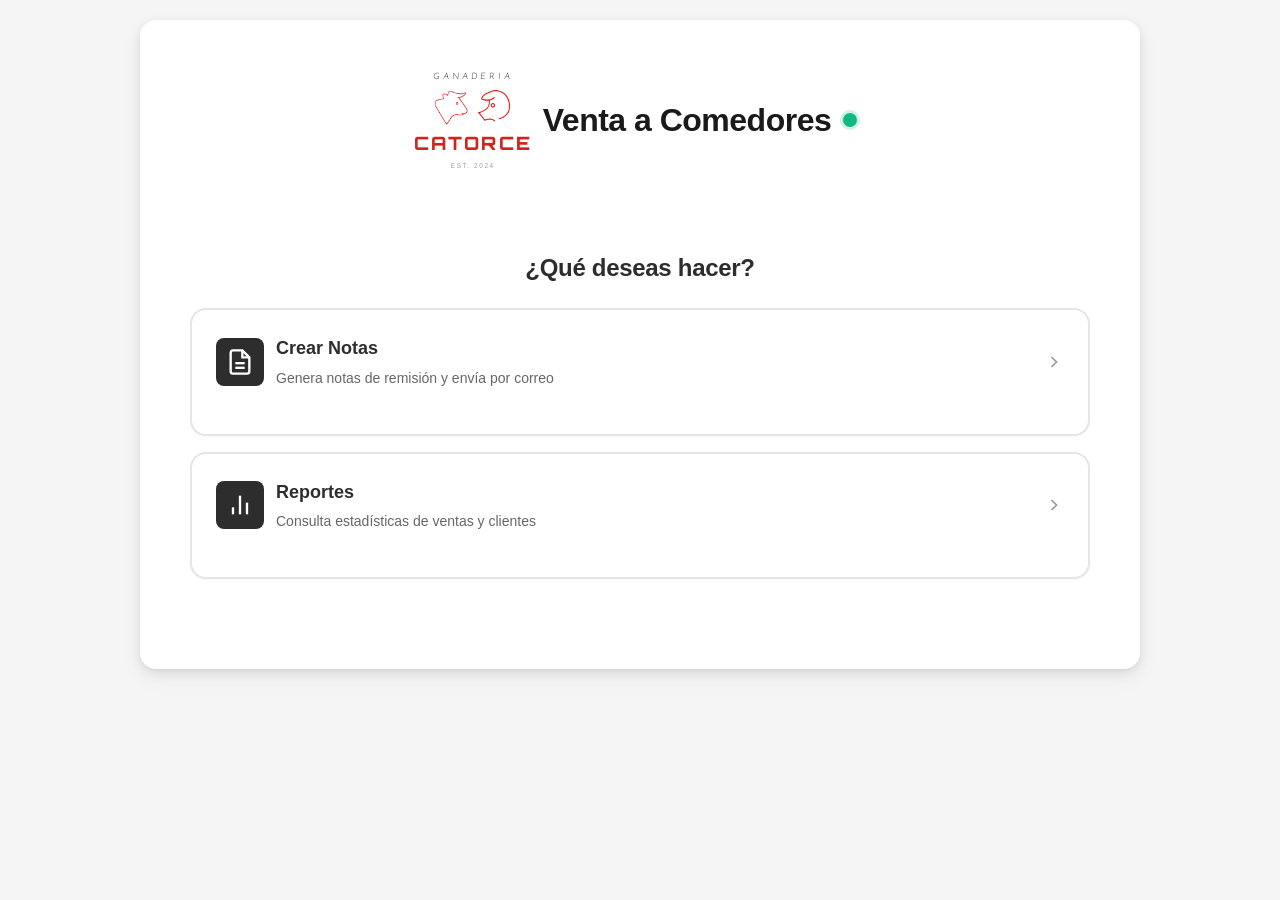
<file: index.html>
<!DOCTYPE html>
<html lang="es">
<head>
    <meta charset="UTF-8">
    <meta name="viewport" content="width=device-width, initial-scale=1.0">
    <title>Ganadería Catorce</title>
    <link rel="icon" type="image/svg+xml" href="assets/favicon.svg">
    <link href="https://fonts.googleapis.com/css2?family=Josefin+Sans:ital,wght@1,300&family=Orbitron:wght@800&display=swap" rel="stylesheet">
    <link rel="stylesheet" href="style.css">
</head>
<body>
    <div class="container">
        <header class="header-centered">
            <div class="header-left">
                <div class="logo">
                    <span class="logo__ganaderia">Ganaderia</span>
                    <div class="logo__icon"><img src="assets/cow-pig.png" alt="Ganadería Catorce"></div>
                    <span class="logo__catorce">CATORCE</span>
                    <span class="logo__est">EST. 2024</span>
                </div>
                <div class="title-container">
                    <h1>Venta a Comedores</h1>
                    <span class="status-dot ready" title="Estado: Lista"></span>
                </div>
            </div>
        </header>

        <div class="conceptos-section" style="margin-top: 0;">
            <h2 style="text-align: center; margin-bottom: 24px;">¿Qué deseas hacer?</h2>

            <div style="display: grid; gap: 16px;">
                <!-- Crear Notas Card -->
                <a href="notas.html" style="text-decoration: none;" onclick="event.preventDefault(); window.location.href='notas.html';">
                    <div class="concepto-card" style="cursor: pointer; transition: transform 0.2s, box-shadow 0.2s;"
                         onmouseover="this.style.transform='translateY(-2px)'; this.style.boxShadow='0 8px 16px rgba(0,0,0,0.1)'"
                         onmouseout="this.style.transform=''; this.style.boxShadow=''">
                        <div class="card-row">
                            <div class="card-field full-width">
                                <div style="display: flex; align-items: center; gap: 12px;">
                                    <div style="width: 48px; height: 48px; background: #2d2d2d; border-radius: 8px; display: flex; align-items: center; justify-content: center; flex-shrink: 0;">
                                        <svg xmlns="http://www.w3.org/2000/svg" viewBox="0 0 24 24" fill="none" stroke="white" stroke-width="2" style="width: 28px; height: 28px;">
                                            <path d="M14 2H6a2 2 0 0 0-2 2v16a2 2 0 0 0 2 2h12a2 2 0 0 0 2-2V8z"></path>
                                            <polyline points="14 2 14 8 20 8"></polyline>
                                            <line x1="16" y1="13" x2="8" y2="13"></line>
                                            <line x1="16" y1="17" x2="8" y2="17"></line>
                                        </svg>
                                    </div>
                                    <div style="flex: 1;">
                                        <div style="font-size: 18px; font-weight: 600; color: #2d2d2d; margin-bottom: 4px;">Crear Notas</div>
                                        <div style="font-size: 14px; color: #666;">Genera notas de remisión y envía por correo</div>
                                    </div>
                                    <svg xmlns="http://www.w3.org/2000/svg" viewBox="0 0 24 24" fill="none" stroke="#999" stroke-width="2" style="width: 20px; height: 20px;">
                                        <polyline points="9 18 15 12 9 6"></polyline>
                                    </svg>
                                </div>
                            </div>
                        </div>
                    </div>
                </a>

                <!-- Reportes Card -->
                <a href="reports.html" style="text-decoration: none;" onclick="event.preventDefault(); window.location.href='reports.html';">
                    <div class="concepto-card" style="cursor: pointer; transition: transform 0.2s, box-shadow 0.2s;"
                         onmouseover="this.style.transform='translateY(-2px)'; this.style.boxShadow='0 8px 16px rgba(0,0,0,0.1)'"
                         onmouseout="this.style.transform=''; this.style.boxShadow=''">
                        <div class="card-row">
                            <div class="card-field full-width">
                                <div style="display: flex; align-items: center; gap: 12px;">
                                    <div style="width: 48px; height: 48px; background: #2d2d2d; border-radius: 8px; display: flex; align-items: center; justify-content: center; flex-shrink: 0;">
                                        <svg xmlns="http://www.w3.org/2000/svg" viewBox="0 0 24 24" fill="none" stroke="white" stroke-width="2" style="width: 28px; height: 28px;">
                                            <line x1="18" y1="20" x2="18" y2="10"></line>
                                            <line x1="12" y1="20" x2="12" y2="4"></line>
                                            <line x1="6" y1="20" x2="6" y2="14"></line>
                                        </svg>
                                    </div>
                                    <div style="flex: 1;">
                                        <div style="font-size: 18px; font-weight: 600; color: #2d2d2d; margin-bottom: 4px;">Reportes</div>
                                        <div style="font-size: 14px; color: #666;">Consulta estadísticas de ventas y clientes</div>
                                    </div>
                                    <svg xmlns="http://www.w3.org/2000/svg" viewBox="0 0 24 24" fill="none" stroke="#999" stroke-width="2" style="width: 20px; height: 20px;">
                                        <polyline points="9 18 15 12 9 6"></polyline>
                                    </svg>
                                </div>
                            </div>
                        </div>
                    </div>
                </a>
            </div>
        </div>
    </div>
</body>
</html>
</file>
<file: style.css>
/* Local font fallbacks */
@font-face {
    font-family: 'Josefin Sans';
    src: url('assets/fonts/JosefinSans-Variable.ttf') format('truetype');
    font-weight: 300;
    font-style: italic;
    font-display: swap;
}

@font-face {
    font-family: 'Orbitron';
    src: url('assets/fonts/Orbitron-Variable.ttf') format('truetype');
    font-weight: 800;
    font-style: normal;
    font-display: swap;
}

* {
    margin: 0;
    padding: 0;
    box-sizing: border-box;
}

/* Custom Scrollbar - Match Theme */
::-webkit-scrollbar {
    width: 12px;
}

::-webkit-scrollbar-track {
    background: #f5f5f5;
}

::-webkit-scrollbar-thumb {
    background: #2d2d2d;
    border-radius: 6px;
    border: 2px solid #f5f5f5;
}

::-webkit-scrollbar-thumb:hover {
    background: #1a1a1a;
}

/* Firefox scrollbar */
* {
    scrollbar-width: thin;
    scrollbar-color: #2d2d2d #f5f5f5;
}

body {
    font-family: 'Segoe UI', Tahoma, Geneva, Verdana, sans-serif;
    background: #f5f5f5;
    min-height: 100vh;
    padding: 20px;
    line-height: 1.6;
}

.container {
    max-width: 1000px;
    margin: 0 auto;
    background: white;
    border-radius: 16px;
    box-shadow: 0 1px 3px rgba(0, 0, 0, 0.05),
                0 4px 12px rgba(0, 0, 0, 0.08),
                0 8px 24px rgba(0, 0, 0, 0.05);
    padding: 50px;
}

header {
    display: flex;
    justify-content: space-between;
    align-items: center;
    margin-bottom: 40px;
    border-bottom: 2px solid #e5e5e5;
    padding-bottom: 30px;
    gap: 25px;
}

/* Centered header variant for landing page */
header.header-centered {
    border-bottom: none;
    padding-bottom: 40px;
    justify-content: center;
}

header.header-centered .header-left {
    margin: 0 auto;
}

.header-left {
    display: flex;
    align-items: center;
    gap: 20px;
}

/* Header actions container */
.header-actions {
    display: flex;
    gap: 8px;
}

/* --- Logo Component --- */
.logo {
    display: flex;
    flex-direction: column;
    align-items: center;
    gap: 0;
    text-align: center;
    flex-shrink: 0;
    width: 100px;
}

.logo__ganaderia {
    font-family: 'Josefin Sans', sans-serif;
    font-weight: 300;
    font-style: italic;
    letter-spacing: 0.35em;
    text-transform: uppercase;
    font-size: 0.55rem;
    margin-bottom: 0.2rem;
    color: #2d2d2d;
}

.logo__icon {
    display: block;
    width: 80px;
    margin: 0.1rem 0;
}

.logo__icon img {
    display: block;
    width: 100%;
    height: auto;
}

.logo__catorce {
    font-family: 'Orbitron', sans-serif;
    font-weight: 800;
    letter-spacing: 0.12em;
    text-transform: uppercase;
    font-size: 1.15rem;
    margin-top: 0.1rem;
    color: #d4231a;
}

.logo__est {
    font-family: 'Inter', sans-serif;
    font-weight: 400;
    letter-spacing: 0.25em;
    font-size: 0.4rem;
    margin-top: 0.2rem;
    color: rgba(10, 10, 10, 0.4);
}

/* Landing page specific styles */
.landing-section {
    margin-top: 0;
}

.landing-title {
    text-align: center;
    margin-bottom: 24px;
}

.cards-grid {
    display: grid;
    gap: 16px;
}

.card-link {
    text-decoration: none;
}

.card-interactive {
    cursor: pointer;
    transition: transform 0.2s, box-shadow 0.2s;
}

.card-interactive:hover {
    transform: translateY(-2px);
    box-shadow: 0 8px 16px rgba(0, 0, 0, 0.1);
}

.card-content {
    display: flex;
    align-items: center;
    gap: 12px;
}

.card-icon {
    width: 48px;
    height: 48px;
    background: #2d2d2d;
    border-radius: 8px;
    display: flex;
    align-items: center;
    justify-content: center;
    flex-shrink: 0;
}

.card-icon svg {
    width: 28px;
    height: 28px;
}

.card-text-content {
    flex: 1;
}

.card-title {
    font-size: 18px;
    font-weight: 600;
    color: #2d2d2d;
    margin-bottom: 4px;
}

.card-description {
    font-size: 14px;
    color: #666;
}

.card-arrow {
    width: 20px;
    height: 20px;
}

/* Reports page specific styles */
.loading-state,
.error-state {
    display: none;
    text-align: center;
    padding: 40px;
}

.error-text {
    color: #d32f2f;
}

.error-subtext {
    font-size: 14px;
    color: #666;
}

.period-info {
    text-align: center;
    color: #666;
    font-size: 14px;
}

.revenue-amount {
    color: #2e7d32;
    font-weight: bold;
}

.report-table {
    width: 100%;
    border-collapse: collapse;
}

.report-table thead tr {
    background: #f5f5f5;
}

.report-table th {
    padding: 10px;
    text-align: left;
    border-bottom: 2px solid #ddd;
}

.report-table th.text-right {
    text-align: right;
}

.report-table td {
    padding: 20px;
    text-align: center;
    color: #999;
}

.table-container {
    /* Inherits from existing styles */
}

.btn-new {
    background-color: transparent;
    color: #2d2d2d;
    border: 2px solid #2d2d2d;
    padding: 12px 24px;
    border-radius: 10px;
    cursor: pointer;
    font-size: 15px;
    font-weight: 600;
    transition: all 0.2s ease;
    display: flex;
    align-items: center;
    gap: 8px;
    white-space: nowrap;
    min-height: 48px;
}

.btn-new:hover {
    background-color: #2d2d2d;
    color: white;
    box-shadow: 0 2px 8px rgba(45, 45, 45, 0.2);
}

.btn-new:active {
    transform: scale(0.98);
}

/* Tab Buttons */
.tab-button {
    background-color: transparent;
    color: #666;
    border: none;
    border-bottom: 3px solid transparent;
    padding: 12px 24px;
    cursor: pointer;
    font-size: 15px;
    font-weight: 600;
    transition: all 0.2s ease;
}

.tab-button:hover {
    color: #2d2d2d;
    background-color: #f5f5f5;
}

.tab-button.active {
    color: #2d2d2d;
    border-bottom-color: #2d2d2d;
}

/* Comparison View */
.comparison-metric-card {
    background: white;
    border: 1px solid #e0e0e0;
    border-radius: 8px;
    padding: 10px;
    margin-bottom: 10px;
}

.comparison-metric-header {
    font-size: 11px;
    color: #666;
    margin-bottom: 8px;
    font-weight: 600;
    text-transform: uppercase;
    letter-spacing: 0.5px;
}

.comparison-metric-row {
    display: flex;
    flex-direction: column;
    gap: 6px;
}

.comparison-metric-item {
    text-align: center;
    padding: 8px;
    background: #f8f9fa;
    border-radius: 6px;
}

.comparison-metric-label {
    font-size: 9px;
    color: #999;
    margin-bottom: 3px;
    text-transform: uppercase;
    letter-spacing: 0.5px;
    font-weight: 600;
}

.comparison-metric-value {
    font-size: 16px;
    font-weight: 700;
    color: #2d2d2d;
}

.comparison-metric-change {
    display: inline-flex;
    align-items: center;
    justify-content: center;
    gap: 3px;
    font-size: 14px;
    font-weight: 700;
    padding: 6px 12px;
    border-radius: 6px;
}

/* Smaller badges for table cells */
.comparison-metric-change-small {
    display: inline-flex;
    align-items: center;
    justify-content: center;
    gap: 3px;
    font-size: 12px;
    font-weight: 600;
    padding: 4px 8px;
    border-radius: 6px;
}

.comparison-metric-change.positive,
.comparison-metric-change-small.positive {
    background-color: #d1fae5;
    color: #059669;
}

.comparison-metric-change.negative,
.comparison-metric-change-small.negative {
    background-color: #fee2e2;
    color: #dc2626;
}

.comparison-metric-change.neutral,
.comparison-metric-change-small.neutral {
    background-color: #f3f4f6;
    color: #666;
}

.comparison-arrow {
    font-size: 16px;
}

/* Comparison tables */
.comparison-table th {
    padding: 8px;
    font-size: 11px;
    font-weight: 600;
}

.comparison-table td {
    padding: 8px;
    font-size: 13px;
}

/* Autocomplete Dropdown */
.autocomplete-wrapper {
    position: relative;
    width: 100%;
}

.autocomplete-dropdown {
    display: none;
    position: absolute;
    top: 100%;
    left: 0;
    right: 0;
    background: white;
    border: 2px solid #2d2d2d;
    border-top: none;
    border-radius: 0 0 8px 8px;
    max-height: 200px;
    overflow-y: auto;
    z-index: 1000;
    box-shadow: 0 4px 12px rgba(0, 0, 0, 0.15);
    margin-top: -2px;
}

.autocomplete-dropdown.show {
    display: block;
}

.autocomplete-item {
    padding: 12px 16px;
    cursor: pointer;
    transition: background-color 0.15s ease;
    border-bottom: 1px solid #f0f0f0;
    font-size: 15px;
    color: #2d2d2d;
}

.autocomplete-item:last-child {
    border-bottom: none;
}

.autocomplete-item:hover,
.autocomplete-item.active {
    background-color: #f5f5f5;
}

.autocomplete-item:active {
    background-color: #e8e8e8;
}

.autocomplete-dropdown::-webkit-scrollbar {
    width: 8px;
}

.autocomplete-dropdown::-webkit-scrollbar-track {
    background: #f5f5f5;
    border-radius: 0 0 8px 0;
}

.autocomplete-dropdown::-webkit-scrollbar-thumb {
    background: #2d2d2d;
    border-radius: 4px;
}

.autocomplete-dropdown::-webkit-scrollbar-thumb:hover {
    background: #1a1a1a;
}

.autocomplete-wrapper input:focus {
    border-bottom-left-radius: 0;
    border-bottom-right-radius: 0;
}

h1 {
    color: #1a1a1a;
    font-size: 32px;
    font-weight: 700;
    margin: 0;
    line-height: 1.3;
    letter-spacing: -0.5px;
}

.title-container {
    display: flex;
    align-items: center;
    gap: 12px;
}

.status-dot {
    width: 14px;
    height: 14px;
    border-radius: 50%;
    background-color: #9ca3af;
    transition: all 0.3s ease;
    flex-shrink: 0;
}

.status-dot.ready {
    background-color: #10b981;
    box-shadow: 0 0 0 3px rgba(16, 185, 129, 0.2);
    animation: pulse-ready 2s ease-in-out infinite;
}

@keyframes pulse-ready {
    0%, 100% {
        box-shadow: 0 0 0 3px rgba(16, 185, 129, 0.2);
    }
    50% {
        box-shadow: 0 0 0 6px rgba(16, 185, 129, 0.1);
    }
}

/* Status Indicators */
.status-indicators {
    display: flex;
    justify-content: center;
    gap: 15px;
    margin-top: 15px;
    flex-wrap: wrap;
}

.status-indicator {
    display: flex;
    align-items: center;
    gap: 6px;
    padding: 6px 12px;
    border-radius: 20px;
    font-size: 13px;
    font-weight: 600;
    background-color: #f5f5f5;
    border: 1px solid #e5e5e5;
    transition: all 0.3s;
}

.status-icon {
    width: 14px;
    height: 14px;
    stroke-width: 2.5;
}

.status-text {
    font-size: 12px;
}

/* Online Status States */
.status-indicator.online {
    background-color: #d1fae5;
    border-color: #a7f3d0;
    color: #065f46;
}

.status-indicator.online .status-icon {
    stroke: #065f46;
}

.status-indicator.offline {
    background-color: #fee2e2;
    border-color: #fecaca;
    color: #991b1b;
}

.status-indicator.offline .status-icon {
    stroke: #991b1b;
}

.status-indicator.checking {
    background-color: #fef3c7;
    border-color: #fde68a;
    color: #92400e;
}

.status-indicator.checking .status-icon {
    stroke: #92400e;
    animation: pulse 1.5s ease-in-out infinite;
}

@keyframes pulse {
    0%, 100% {
        opacity: 1;
    }
    50% {
        opacity: 0.5;
    }
}

/* Data Status States */
.status-indicator.data-success {
    background-color: #d1fae5;
    border-color: #a7f3d0;
    color: #065f46;
}

.status-indicator.data-success .status-icon {
    stroke: #065f46;
}

.status-indicator.data-error {
    background-color: #fee2e2;
    border-color: #fecaca;
    color: #991b1b;
}

.status-indicator.data-error .status-icon {
    stroke: #991b1b;
}

h2 {
    color: #2d2d2d;
    font-size: 24px;
    font-weight: 700;
    margin-bottom: 20px;
    line-height: 1.4;
    letter-spacing: -0.3px;
}

.form-section {
    margin-bottom: 40px;
}

.form-row {
    display: flex;
    gap: 20px;
    margin-bottom: 20px;
}

.form-group {
    flex: 1;
}

.form-group.full-width {
    flex: 100%;
}

label {
    display: block;
    font-weight: 600;
    color: #555;
    margin-bottom: 8px;
    font-size: 15px;
    line-height: 1.4;
}

input[type="text"],
input[type="email"],
input[type="date"],
input[type="number"] {
    width: 100%;
    padding: 12px 14px;
    border: 2px solid #ddd;
    border-radius: 8px;
    font-size: 16px;
    transition: all 0.2s ease;
    line-height: 1.5;
    background: white;
}

input[type="text"]:focus,
input[type="email"]:focus,
input[type="date"]:focus,
input[type="number"]:focus {
    outline: none;
    border-color: #2d2d2d;
    box-shadow: 0 0 0 3px rgba(45, 45, 45, 0.08);
}

input[readonly] {
    background-color: #f5f5f5;
    cursor: not-allowed;
}

/* Conceptos Section - Card Layout */
.conceptos-section {
    margin-bottom: 40px;
}

#conceptosContainer {
    display: flex;
    flex-direction: column;
    gap: 24px;
    margin-bottom: 24px;
}

.concepto-card {
    background-color: white;
    border: 2px solid #e5e5e5;
    border-radius: 16px;
    padding: 24px;
    position: relative;
    transition: all 0.25s ease;
    box-shadow: 0 1px 3px rgba(0, 0, 0, 0.04);
}

.concepto-card:hover {
    border-color: #2d2d2d;
    box-shadow: 0 2px 8px rgba(0, 0, 0, 0.08),
                0 4px 16px rgba(0, 0, 0, 0.06);
    transform: translateY(-2px);
}

.btn-remove-card {
    width: 100%;
    background-color: transparent;
    color: #ff4757;
    border: 2px solid #ff4757;
    border-radius: 10px;
    padding: 13px 20px;
    cursor: pointer;
    font-size: 15px;
    font-weight: 600;
    transition: all 0.2s ease;
    display: flex;
    align-items: center;
    justify-content: center;
    gap: 8px;
    margin-top: 18px;
    min-height: 48px;
}

.btn-remove-card svg {
    width: 18px;
    height: 18px;
    flex-shrink: 0;
    transition: transform 0.2s ease;
}

.btn-remove-card:hover {
    background-color: #ff4757;
    color: white;
    box-shadow: 0 2px 8px rgba(255, 71, 87, 0.25);
}

.btn-remove-card:hover svg {
    transform: scale(1.1);
}

.btn-remove-card:active {
    transform: scale(0.98);
}

.card-row {
    display: flex;
    gap: 16px;
    margin-bottom: 16px;
}

.card-row:last-of-type {
    margin-bottom: 20px;
}

.card-field {
    flex: 1;
    display: flex;
    flex-direction: column;
    gap: 10px;
}

.card-field.full-width {
    flex: 1 1 100%;
}

.card-field label {
    font-weight: 600;
    font-size: 15px;
    color: #555;
    line-height: 1.4;
}

.card-field input {
    padding: 13px 14px;
    border: 2px solid #ddd;
    border-radius: 10px;
    font-size: 16px;
    transition: all 0.2s ease;
    line-height: 1.5;
}

.card-field input:focus {
    outline: none;
    border-color: #2d2d2d;
    box-shadow: 0 0 0 3px rgba(45, 45, 45, 0.08);
}

.card-total {
    display: flex;
    justify-content: space-between;
    align-items: center;
    padding: 18px 20px;
    background-color: #f8f9fa;
    border-radius: 10px;
    margin-top: 8px;
}

.importe-label {
    font-weight: 600;
    color: #555;
    font-size: 15px;
}

.importe {
    font-weight: 700;
    color: #1a1a1a;
    font-size: 22px;
    letter-spacing: -0.3px;
}

.btn-add {
    background-color: #2d2d2d;
    color: white;
    border: 2px solid #2d2d2d;
    padding: 13px 24px;
    border-radius: 10px;
    cursor: pointer;
    font-size: 15px;
    font-weight: 600;
    transition: all 0.2s ease;
    min-height: 48px;
    box-shadow: 0 1px 3px rgba(0, 0, 0, 0.1);
}

.btn-add:hover {
    background-color: #1a1a1a;
    box-shadow: 0 2px 8px rgba(0, 0, 0, 0.15);
    transform: translateY(-1px);
}

.btn-add:active {
    background-color: #1a1a1a;
    transform: scale(0.98);
}

.totals-section {
    background-color: #f8f9fa;
    padding: 28px;
    border-radius: 12px;
    margin-bottom: 40px;
    box-shadow: 0 1px 3px rgba(0, 0, 0, 0.04);
}

.total-row {
    display: flex;
    justify-content: space-between;
    align-items: center;
    padding: 12px 0;
    border-bottom: 1px solid #e5e5e5;
}

.total-row:last-child {
    border-bottom: none;
}

.total-row label {
    font-weight: 600;
    color: #555;
    margin: 0;
    font-size: 16px;
}

.total-row span {
    font-size: 19px;
    font-weight: 600;
    color: #2d2d2d;
    letter-spacing: -0.2px;
}

.total-row input[type="number"] {
    width: 80px;
    margin-right: 12px;
}

.total-final {
    margin-top: 16px;
    padding-top: 16px;
    border-top: 2px solid #2d2d2d;
}

.total-final label,
.total-final span {
    font-size: 28px;
    color: #1a1a1a;
    font-weight: 700;
    letter-spacing: -0.5px;
}

.actions-section {
    display: flex;
    gap: 16px;
    justify-content: center;
    margin-bottom: 20px;
}

.btn-primary,
.btn-secondary,
.btn-success {
    padding: 16px 32px;
    border: 2px solid #2d2d2d;
    border-radius: 12px;
    font-size: 16px;
    font-weight: 600;
    cursor: pointer;
    transition: all 0.2s ease;
    display: flex;
    align-items: center;
    justify-content: center;
    background-color: #2d2d2d;
    color: white;
    min-height: 52px;
    box-shadow: 0 2px 8px rgba(0, 0, 0, 0.1);
}

.btn-primary:hover,
.btn-secondary:hover,
.btn-success:hover {
    background-color: #1a1a1a;
    border-color: #1a1a1a;
    box-shadow: 0 4px 16px rgba(0, 0, 0, 0.15);
    transform: translateY(-1px);
}

.btn-primary:active,
.btn-secondary:active,
.btn-success:active {
    background-color: #1a1a1a;
    border-color: #1a1a1a;
    transform: scale(0.98);
}

.btn-primary:disabled,
.btn-secondary:disabled,
.btn-success:disabled,
.btn-primary.disabled,
.btn-secondary.disabled,
.btn-success.disabled {
    background-color: #e5e5e5;
    border-color: #e5e5e5;
    color: #999;
    cursor: not-allowed;
    opacity: 0.6;
    box-shadow: none;
}

.btn-primary:disabled:hover,
.btn-secondary:disabled:hover,
.btn-success:disabled:hover,
.btn-primary.disabled:hover,
.btn-secondary.disabled:hover,
.btn-success.disabled:hover {
    background-color: #e5e5e5;
    border-color: #e5e5e5;
    color: #999;
    transform: none;
    box-shadow: none;
}

.status-message {
    text-align: center;
    padding: 15px;
    border-radius: 5px;
    font-weight: 600;
    display: none;
}

.status-message.success {
    background-color: #d4edda;
    color: #155724;
    border: 1px solid #c3e6cb;
    display: block;
}

.status-message.error {
    background-color: #f8d7da;
    color: #721c24;
    border: 1px solid #f5c6cb;
    display: block;
}

.status-message.info {
    background-color: #d1ecf1;
    color: #0c5460;
    border: 1px solid #bee5eb;
    display: block;
}

/* Screen Management */
.screen {
    animation: fadeIn 0.3s ease-in;
}

@keyframes fadeIn {
    from {
        opacity: 0;
        transform: translateY(10px);
    }
    to {
        opacity: 1;
        transform: translateY(0);
    }
}

/* Start Screen */
.start-buttons {
    display: flex;
    flex-direction: column;
    gap: 20px;
    padding: 40px 0;
    max-width: 400px;
    margin: 0 auto;
}

.btn-large {
    display: flex;
    flex-direction: column;
    align-items: center;
    justify-content: center;
    padding: 40px 30px;
    font-size: 20px;
    font-weight: 600;
    border: 2px solid #2d2d2d;
    border-radius: 16px;
    cursor: pointer;
    transition: all 0.2s;
    box-shadow: 0 2px 12px rgba(0, 0, 0, 0.08);
    min-height: 150px;
    background-color: white;
    color: #2d2d2d;
}

.btn-large:active {
    transform: scale(0.98);
    background-color: #f5f5f5;
    box-shadow: 0 1px 6px rgba(0, 0, 0, 0.12);
}

.btn-large .btn-icon {
    width: 60px;
    height: 60px;
    margin-bottom: 15px;
    stroke-width: 2;
}

.btn-large .btn-text {
    font-size: 22px;
}

/* SVG Icons */
.icon-inline {
    width: 20px;
    height: 20px;
    vertical-align: middle;
    margin-right: 8px;
}

/* Back Button */
.btn-back {
    background-color: #f5f5f5;
    color: #2d2d2d;
    border: 2px solid #e5e5e5;
    padding: 14px 20px;
    border-radius: 10px;
    font-size: 16px;
    font-weight: 600;
    cursor: pointer;
    margin-bottom: 20px;
    transition: all 0.2s;
    width: 100%;
    text-align: left;
    display: flex;
    align-items: center;
}

.btn-back:active {
    background-color: #e5e5e5;
    transform: scale(0.98);
}

.btn-back .icon-inline {
    margin-right: 10px;
}

/* History Screen */
.history-content {
    margin-top: 20px;
}

.history-item {
    background: white;
    border: 2px solid #e5e5e5;
    border-radius: 12px;
    padding: 20px;
    margin-bottom: 15px;
    transition: all 0.2s;
}

.history-item:active {
    background-color: #fafafa;
}

.history-item-header {
    display: flex;
    flex-direction: column;
    gap: 8px;
    margin-bottom: 15px;
    padding-bottom: 15px;
    border-bottom: 2px solid #f0f0f0;
}

.history-item-title-row {
    display: flex;
    justify-content: space-between;
    align-items: center;
    gap: 10px;
}

.history-item-remision {
    font-size: 18px;
    font-weight: 700;
    color: #2d2d2d;
    flex: 1;
}

.status-badge {
    display: inline-block;
    padding: 4px 12px;
    border-radius: 12px;
    font-size: 12px;
    font-weight: 600;
    text-transform: uppercase;
    letter-spacing: 0.5px;
}

.status-active {
    background-color: #d1fae5;
    color: #065f46;
}

.status-deleted {
    background-color: #fee2e2;
    color: #991b1b;
}

.history-item-date {
    font-size: 14px;
    color: #666;
}

.history-item-info {
    margin-bottom: 10px;
}

.history-item-label {
    font-weight: 600;
    color: #555;
    margin-right: 5px;
}

.history-item-value {
    color: #333;
}

.history-item-total {
    font-size: 20px;
    font-weight: 700;
    color: #1a1a1a;
    margin-top: 10px;
    padding-top: 10px;
    border-top: 2px solid #e5e5e5;
}

.history-empty {
    text-align: center;
    padding: 40px 20px;
    color: #666;
}

/* Filter Buttons */
.filter-buttons {
    display: flex;
    gap: 10px;
    margin-bottom: 20px;
}

.filter-btn {
    flex: 1;
    padding: 14px 20px;
    border: 2px solid #e5e5e5;
    background-color: white;
    color: #666;
    border-radius: 10px;
    font-size: 16px;
    font-weight: 600;
    cursor: pointer;
    transition: all 0.2s;
}

.filter-btn.active {
    background-color: #2d2d2d;
    border-color: #2d2d2d;
    color: white;
}

.filter-btn:active {
    transform: scale(0.98);
}

/* Modal */
.modal {
    position: fixed;
    top: 0;
    left: 0;
    width: 100%;
    height: 100%;
    background-color: rgba(0, 0, 0, 0.5);
    display: flex;
    align-items: flex-end;
    justify-content: center;
    z-index: 1000;
}

.modal-content {
    background: white;
    border-radius: 20px 20px 0 0;
    width: 100%;
    max-height: 90vh;
    overflow-y: auto;
    animation: slideUp 0.3s ease;
}

@keyframes slideUp {
    from {
        transform: translateY(100%);
    }
    to {
        transform: translateY(0);
    }
}

.modal-header {
    display: flex;
    justify-content: space-between;
    align-items: center;
    padding: 20px;
    border-bottom: 2px solid #e5e5e5;
    position: sticky;
    top: 0;
    background: white;
    z-index: 10;
}

.modal-header h3 {
    font-size: 20px;
    font-weight: 700;
    color: #2d2d2d;
    margin: 0;
    display: flex;
    align-items: center;
    gap: 10px;
    flex-wrap: wrap;
}

.modal-close {
    width: 40px;
    height: 40px;
    border: none;
    background-color: #f5f5f5;
    border-radius: 50%;
    cursor: pointer;
    display: flex;
    align-items: center;
    justify-content: center;
    transition: all 0.2s;
    flex-shrink: 0;
}

.modal-close svg {
    width: 20px;
    height: 20px;
}

.modal-close:active {
    background-color: #e5e5e5;
    transform: scale(0.95);
}

.modal-body {
    padding: 20px;
}

.modal-section {
    margin-bottom: 25px;
}

.modal-section h4 {
    font-size: 16px;
    font-weight: 700;
    color: #2d2d2d;
    margin-bottom: 15px;
}

.modal-info-row {
    display: flex;
    justify-content: space-between;
    padding: 12px 0;
    border-bottom: 1px solid #f0f0f0;
}

.modal-label {
    font-weight: 600;
    color: #666;
}

.modal-value {
    color: #2d2d2d;
    font-weight: 500;
}

.modal-table {
    width: 100%;
    border-collapse: collapse;
    font-size: 14px;
    table-layout: fixed;
}

.modal-table th {
    background-color: #f5f5f5;
    color: #2d2d2d;
    padding: 10px 6px;
    text-align: left;
    font-size: 12px;
    line-height: 1.3;
    word-wrap: break-word;
}

.modal-table th:nth-child(1) {
    width: 15%;
}

.modal-table th:nth-child(2) {
    width: 40%;
}

.modal-table th:nth-child(3) {
    width: 22%;
}

.modal-table th:nth-child(4) {
    width: 23%;
}

.modal-table td {
    padding: 10px 6px;
    border-bottom: 1px solid #f0f0f0;
    font-size: 13px;
    word-wrap: break-word;
    overflow-wrap: break-word;
}

.modal-totals {
    background-color: #fafafa;
    padding: 15px;
    border-radius: 10px;
}

.modal-total-row {
    display: flex;
    justify-content: space-between;
    padding: 8px 0;
    font-size: 16px;
}

.modal-total-final {
    border-top: 2px solid #2d2d2d;
    margin-top: 10px;
    padding-top: 15px;
    font-size: 20px;
    font-weight: 700;
    color: #2d2d2d;
}

.modal-actions {
    display: flex;
    gap: 10px;
    padding-top: 10px;
}

.btn-modal {
    width: 100%;
    padding: 18px 20px;
    border: 2px solid #2d2d2d;
    border-radius: 12px;
    font-size: 17px;
    font-weight: 600;
    cursor: pointer;
    transition: all 0.2s;
    display: flex;
    align-items: center;
    justify-content: center;
    gap: 10px;
}

.btn-delete {
    background-color: white;
    color: #dc2626;
    border-color: #dc2626;
}

.btn-delete:active {
    background-color: #fee2e2;
    transform: scale(0.98);
}

.btn-restore {
    background-color: white;
    color: #059669;
    border-color: #059669;
}

.btn-restore:active {
    background-color: #d1fae5;
    transform: scale(0.98);
}

.history-item {
    cursor: pointer;
}

/* Confirmation Modal */
.modal-overlay {
    align-items: center;
    justify-content: center;
    backdrop-filter: blur(2px);
}

.confirm-content {
    background: white;
    border-radius: 20px;
    padding: 30px 25px;
    max-width: 90%;
    width: 340px;
    text-align: center;
    animation: scaleIn 0.2s ease;
}

@keyframes scaleIn {
    from {
        opacity: 0;
        transform: scale(0.9);
    }
    to {
        opacity: 1;
        transform: scale(1);
    }
}

.confirm-icon {
    width: 60px;
    height: 60px;
    margin: 0 auto 20px;
    display: flex;
    align-items: center;
    justify-content: center;
    border-radius: 50%;
}

.confirm-icon svg {
    width: 32px;
    height: 32px;
    stroke-width: 2.5;
}

.confirm-icon.icon-danger {
    background-color: #fee2e2;
}

.confirm-icon.icon-danger svg {
    stroke: #dc2626;
}

.confirm-icon.icon-success {
    background-color: #d1fae5;
}

.confirm-icon.icon-success svg {
    stroke: #059669;
}

.confirm-title {
    font-size: 22px;
    font-weight: 700;
    color: #2d2d2d;
    margin-bottom: 12px;
}

.confirm-message {
    font-size: 15px;
    color: #666;
    line-height: 1.5;
    margin-bottom: 25px;
}

.confirm-actions {
    display: flex;
    gap: 12px;
}

.btn-confirm-cancel,
.btn-confirm-action {
    flex: 1;
    padding: 14px 20px;
    border-radius: 12px;
    font-size: 16px;
    font-weight: 600;
    cursor: pointer;
    transition: all 0.2s;
    border: 2px solid;
}

.btn-confirm-cancel {
    background-color: white;
    color: #666;
    border-color: #e5e5e5;
}

.btn-confirm-cancel:active {
    background-color: #f5f5f5;
    transform: scale(0.98);
}

.btn-confirm-action {
    background-color: #2d2d2d;
    color: white;
    border-color: #2d2d2d;
}

.btn-confirm-action:active {
    background-color: #1a1a1a;
    transform: scale(0.98);
}

.btn-confirm-action.danger {
    background-color: #dc2626;
    border-color: #dc2626;
}

.btn-confirm-action.danger:active {
    background-color: #b91c1c;
}

.btn-confirm-action.success {
    background-color: #059669;
    border-color: #059669;
}

.btn-confirm-action.success:active {
    background-color: #047857;
}

/* Toast Notifications */
.toast-container {
    position: fixed;
    top: 20px;
    left: 50%;
    transform: translateX(-50%);
    z-index: 10000;
    display: flex;
    flex-direction: column;
    gap: 10px;
    max-width: 90%;
}

.toast {
    background: white;
    padding: 16px 20px;
    border-radius: 12px;
    box-shadow: 0 4px 20px rgba(0, 0, 0, 0.15);
    display: flex;
    align-items: center;
    gap: 12px;
    min-width: 300px;
    animation: slideDown 0.3s ease;
    border-left: 4px solid;
}

@keyframes slideDown {
    from {
        opacity: 0;
        transform: translateY(-20px);
    }
    to {
        opacity: 1;
        transform: translateY(0);
    }
}

.toast-icon {
    width: 24px;
    height: 24px;
    flex-shrink: 0;
}

.toast-message {
    flex: 1;
    font-size: 15px;
    font-weight: 500;
    color: #2d2d2d;
}

.toast.success {
    border-left-color: #059669;
}

.toast.success .toast-icon {
    stroke: #059669;
}

.toast.error {
    border-left-color: #dc2626;
}

.toast.error .toast-icon {
    stroke: #dc2626;
}

.toast.info {
    border-left-color: #0891b2;
}

.toast.info .toast-icon {
    stroke: #0891b2;
}

/* Delete Confirmation Modal */
.modal-overlay {
    position: fixed;
    top: 0;
    left: 0;
    width: 100%;
    height: 100%;
    background-color: rgba(0, 0, 0, 0.5);
    display: flex;
    align-items: center;
    justify-content: center;
    z-index: 10001;
    backdrop-filter: blur(3px);
}

.modal-content {
    background-color: white;
    border-radius: 16px;
    padding: 36px 32px;
    max-width: 420px;
    width: 90%;
    text-align: center;
    box-shadow: 0 4px 16px rgba(0, 0, 0, 0.12),
                0 8px 32px rgba(0, 0, 0, 0.15),
                0 16px 48px rgba(0, 0, 0, 0.08);
    animation: modalFadeIn 0.25s ease-out;
}

@keyframes modalFadeIn {
    from {
        opacity: 0;
        transform: scale(0.96) translateY(-8px);
    }
    to {
        opacity: 1;
        transform: scale(1) translateY(0);
    }
}

.modal-icon {
    width: 64px;
    height: 64px;
    margin: 0 auto 24px;
    display: flex;
    align-items: center;
    justify-content: center;
    border-radius: 50%;
}

.modal-icon.warning {
    background-color: #fef2f2;
    color: #ff4757;
}

.modal-icon.success {
    background-color: #d1fae5;
    color: #059669;
}

.modal-icon svg {
    width: 34px;
    height: 34px;
}

.modal-title {
    font-size: 22px;
    font-weight: 700;
    color: #1a1a1a;
    margin-bottom: 12px;
    line-height: 1.3;
}

.modal-message {
    font-size: 15px;
    color: #666;
    margin-bottom: 28px;
    line-height: 1.5;
}

.modal-actions {
    display: flex;
    gap: 12px;
    justify-content: center;
}

.btn-modal-cancel,
.btn-modal-delete,
.btn-modal-confirm {
    flex: 1;
    padding: 14px 24px;
    border-radius: 10px;
    font-size: 15px;
    font-weight: 600;
    cursor: pointer;
    transition: all 0.2s ease;
    border: 2px solid;
    min-height: 48px;
}

.btn-modal-cancel {
    background-color: transparent;
    color: #666;
    border-color: #ddd;
}

.btn-modal-cancel:hover {
    background-color: #f5f5f5;
    border-color: #999;
    box-shadow: 0 2px 6px rgba(0, 0, 0, 0.08);
}

.btn-modal-delete {
    background-color: #ff4757;
    color: white;
    border-color: #ff4757;
}

.btn-modal-delete:hover {
    background-color: #e84118;
    border-color: #e84118;
    box-shadow: 0 2px 8px rgba(255, 71, 87, 0.3);
}

.btn-modal-confirm {
    background-color: #2d2d2d;
    color: white;
    border-color: #2d2d2d;
}

.btn-modal-confirm:hover {
    background-color: #1a1a1a;
    border-color: #1a1a1a;
    box-shadow: 0 2px 8px rgba(45, 45, 45, 0.3);
}

.btn-modal-cancel:active,
.btn-modal-delete:active,
.btn-modal-confirm:active {
    transform: scale(0.98);
}

.loading {
    text-align: center;
    padding: 40px 20px;
    color: #666;
}

@media (max-width: 768px) {
    body {
        padding: 12px;
    }

    .container {
        padding: 24px;
        border-radius: 12px;
    }

    header {
        flex-direction: column;
        align-items: stretch;
        gap: 20px;
        margin-bottom: 32px;
        padding-bottom: 24px;
    }

    .header-left {
        /* justify-content: center;  Removed to keep logo left aligned on mobile */
        gap: 16px;
    }

    h1 {
        font-size: 26px;
    }

    h2 {
        font-size: 20px;
    }

    .logo {
        width: 80px;
    }

    .logo__icon {
        width: 60px;
    }

    .logo__catorce {
        font-size: 0.9rem;
    }

    .logo__ganaderia {
        font-size: 0.45rem;
    }

    .btn-new {
        width: 100%;
        justify-content: center;
        padding: 14px 20px;
        font-size: 15px;
        min-height: 48px;
    }

    /* Status indicators mobile */
    .status-indicators {
        gap: 10px;
        margin-top: 12px;
    }

    .status-indicator {
        padding: 5px 10px;
        font-size: 11px;
    }

    .status-icon {
        width: 12px;
        height: 12px;
    }

    .status-text {
        font-size: 11px;
    }

    /* Confirmation modal mobile */
    .confirm-content {
        padding: 25px 20px;
        width: 85%;
    }

    .confirm-icon {
        width: 50px;
        height: 50px;
    }

    .confirm-icon svg {
        width: 28px;
        height: 28px;
    }

    .confirm-title {
        font-size: 20px;
    }

    .confirm-message {
        font-size: 14px;
    }

    .btn-confirm-cancel,
    .btn-confirm-action {
        padding: 16px 20px;
        font-size: 15px;
    }

    /* Toast mobile */
    .toast-container {
        top: 15px;
        max-width: 95%;
    }

    .toast {
        min-width: 0;
        max-width: 100%;
        padding: 14px 16px;
    }

    /* Modal mobile optimization */
    .modal-content {
        padding: 25px 20px;
        width: 85%;
    }

    .modal-icon {
        width: 56px;
        height: 56px;
        margin-bottom: 16px;
    }

    .modal-icon svg {
        width: 28px;
        height: 28px;
    }

    .modal-title {
        font-size: 18px;
    }

    .modal-message {
        font-size: 14px;
    }

    .btn-modal-cancel,
    .btn-modal-delete,
    .btn-modal-confirm {
        padding: 14px 20px;
        font-size: 16px;
        min-height: 48px;
    }

    .toast-icon {
        width: 20px;
        height: 20px;
    }

    .toast-message {
        font-size: 14px;
    }

    .form-row {
        flex-direction: column;
        gap: 15px;
    }

    .actions-section {
        flex-direction: column;
        gap: 12px;
    }

    .btn-primary,
    .btn-secondary,
    .btn-success {
        width: 100%;
        padding: 16px 20px;
        font-size: 16px;
        min-height: 52px;
    }

    .btn-primary:disabled,
    .btn-secondary:disabled,
    .btn-success:disabled,
    .btn-primary.disabled,
    .btn-secondary.disabled,
    .btn-success.disabled {
        background-color: #e5e5e5;
        border-color: #e5e5e5;
        color: #999;
    }

    /* Card layout mobile optimization */
    .concepto-card {
        padding: 20px;
    }

    .card-field input {
        padding: 14px;
        font-size: 16px;
    }

    .btn-remove-card {
        padding: 14px 20px;
        min-height: 48px;
        font-size: 16px;
    }

    .btn-remove-card svg {
        width: 20px;
        height: 20px;
    }

    .btn-add {
        width: 100%;
        padding: 14px 20px;
        min-height: 48px;
    }

    .totals-section {
        padding: 20px;
    }

    .total-row span {
        font-size: 17px;
    }

    .total-final label,
    .total-final span {
        font-size: 24px;
    }

    /* Better touch targets for mobile */
    input[type="text"],
    input[type="email"],
    input[type="date"],
    input[type="number"] {
        padding: 12px;
        font-size: 16px; /* Prevents zoom on iOS */
    }

    /* Start screen mobile optimization */
    .start-buttons {
        padding: 20px 0;
    }

    .btn-large {
        padding: 35px 25px;
        min-height: 140px;
    }

    .btn-large .btn-icon {
        font-size: 45px;
        margin-bottom: 12px;
    }

    .btn-large .btn-text {
        font-size: 20px;
    }

    .btn-back {
        padding: 14px 20px;
        font-size: 18px;
    }

    /* History mobile optimization */
    .history-item {
        padding: 18px;
        margin-bottom: 12px;
    }

    .history-item-title-row {
        flex-wrap: wrap;
        gap: 8px;
    }

    .history-item-remision {
        font-size: 18px;
    }

    .status-badge {
        font-size: 11px;
        padding: 3px 10px;
    }

    .history-item-date {
        font-size: 13px;
    }

    .history-item-info {
        margin-bottom: 8px;
        font-size: 15px;
    }

    .history-item-total {
        font-size: 20px;
    }

    /* Modal table mobile optimization */
    .modal-table {
        font-size: 12px;
    }

    .modal-table th {
        padding: 8px 4px;
        font-size: 11px;
    }

    .modal-table td {
        padding: 8px 4px;
        font-size: 12px;
    }
}
</file>
